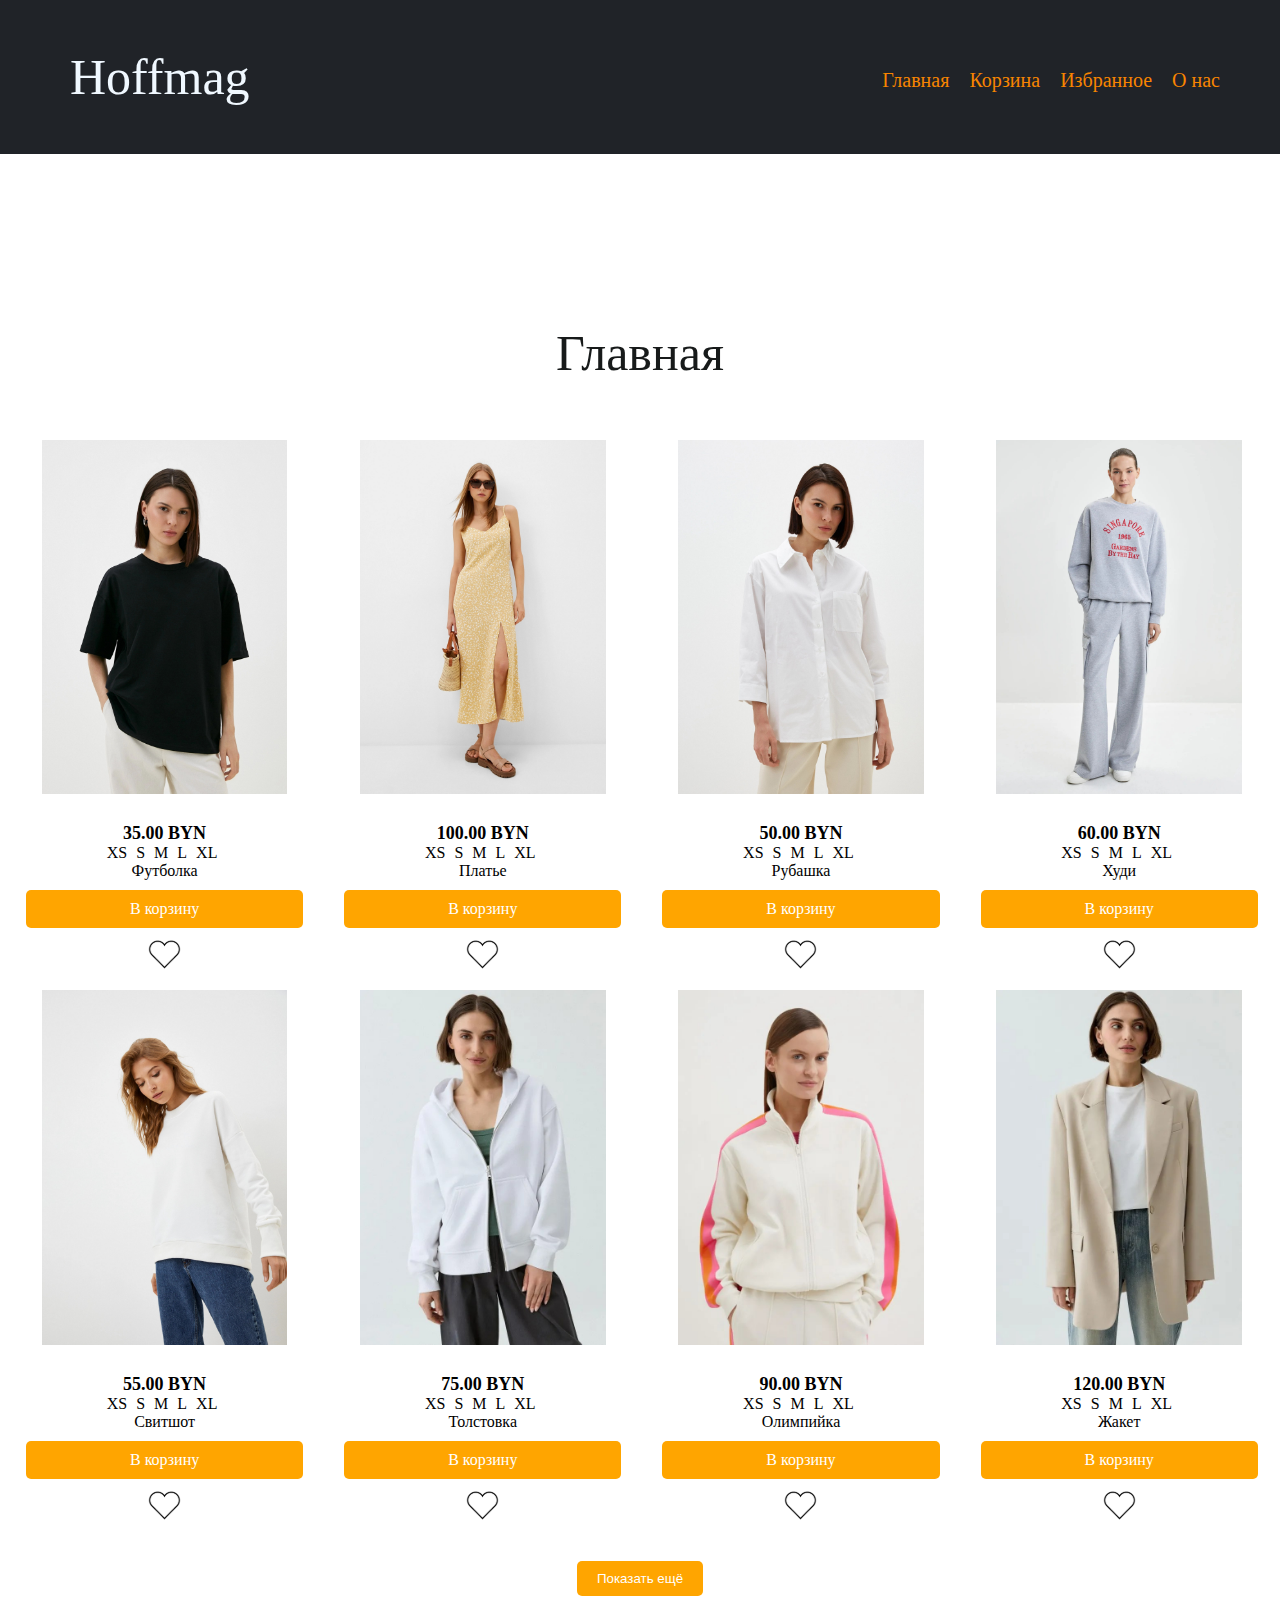
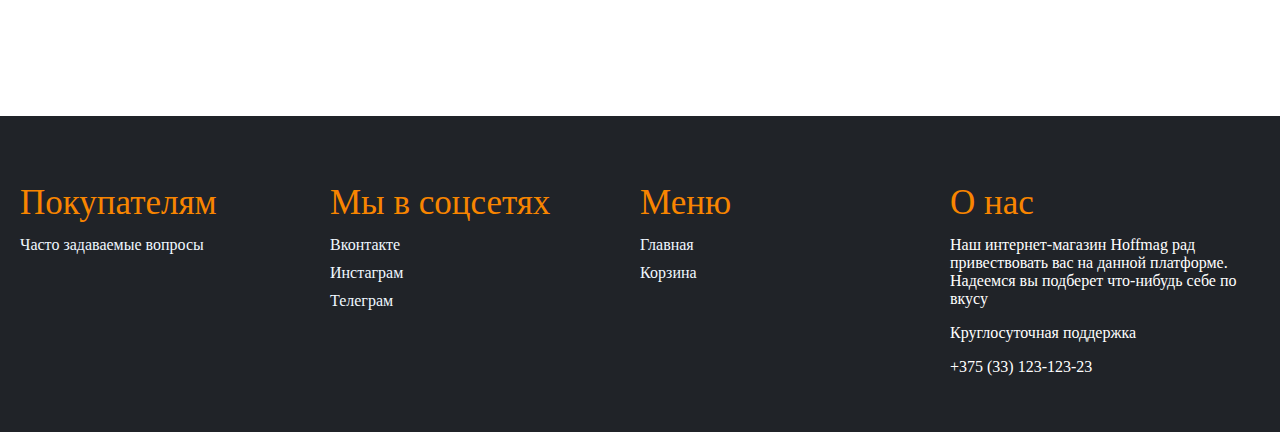
<file: index.html>
<!DOCTYPE html>
<html lang="en">
<head>
    <meta charset="UTF-8">
    <meta name="viewport" content="width=device-width, initial-scale=1.0">
    <title>Hoffmag</title>
    <link rel = "stylesheet" href="header-footer.css">
    <link rel = "stylesheet" href = "main-style.css">
</head>
<body>
    <script src = "hamburger.js"></script>
    <header>
        <div class = "title">
            <div class="menu-toggle">
                <div class="hamburger"></div>
        </div>
            <a href = "index.html">Hoffmag</a>
            </div>
        <ul class = "nav">
            <li>
                <a href = "index.html">Главная</a>
            </li>
            <li>
                <a href = "korzina.html">Корзина</a>
            </li>
            <li>
                <a href = "Loved.html">Избранное</a>
            </li>
            <li>
                <a href = "faq.html">О нас</a>
            </li>
        </ul>
    </header>
    <main>
        <h2>Главная</h2>
        <div class = "catalog">
            <div class = "item">
                <a href = "info.html">
                <img src = "./sourses/tovar1.jpg" href = "info.html">
            </a>
                <div class = "text">
                    <div class = cost>35.00 BYN</div>
                    <ul class = "sizes">
                        <li class = "size" data-size="XS">XS</li>
                        <li class = "size" data-size="S">S</li>
                        <li class = "size" data-size="M">M</li>
                        <li class = "size" data-size="L">L</li>
                        <li class = "size" data-size="XL">XL</li>
                    </ul>
                    <div class = "type">Футболка</div>
                    <div class = "bean-button" onclick="addToBean(event)">В корзину</div>
                    <svg width="41" height="33" viewBox="0 0 41 33" fill="red" xmlns="http://www.w3.org/2000/svg" xmlns:xlink="http://www.w3.org/1999/xlink">
                        <rect width="41" height="33" fill="url(#pattern0_63_344)" onclick="addToLiked(event)"/>
                        <defs>
                        <pattern id="pattern0_63_344" patternContentUnits="objectBoundingBox" width="1" height="1">
                        <use xlink:href="#image0_63_344" transform="matrix(0.00277778 0 0 0.00345118 0 -0.121212)"/>
                        </pattern>
                        <image id="image0_63_344" width="360" height="360" xlink:href="[data-uri]"/>
                        </defs>
                        </svg>
                        
                </div>
            </div>
            
            <div class = "item">
                <a href = "info2.html">
                <img src = "./sourses/tovar2.jpg" href = "./info2.html">
            </a>
                <div class = "text">
                    <div class = cost>100.00 BYN</div>
                    <ul class = "sizes">
                        <li class = "size" data-size="XS">XS</li>
                        <li class = "size" data-size="S">S</li>
                        <li class = "size" data-size="M">M</li>
                        <li class = "size" data-size="L">L</li>
                        <li class = "size" data-size="XL">XL</li>
                    </ul>
                    <div class = "type">Платье</div>
                    <div class = "bean-button" onclick="addToBean(event)">В корзину</div>
                    <svg width="41" height="33" viewBox="0 0 41 33" fill="none" xmlns="http://www.w3.org/2000/svg" xmlns:xlink="http://www.w3.org/1999/xlink">
                        <rect width="41" height="33" fill="url(#pattern0_63_344)" onclick="addToLiked(event)"/>
                        <defs>
                        <pattern id="pattern0_63_344" patternContentUnits="objectBoundingBox" width="1" height="1">
                        <use xlink:href="#image0_63_344" transform="matrix(0.00277778 0 0 0.00345118 0 -0.121212)"/>
                        </pattern>
                        <image id="image0_63_344" width="360" height="360" xlink:href="[data-uri]"/>
                        </defs>
                        </svg>
                        
                </div>
            </div>
            <div class = "item">
                <a href = "info3.html">
                <img src = "./sourses/tovar3.jpg" href = "info3.html">
            </a>
                <div class = "text">
                    <div class = cost>50.00 BYN</div>
                    <ul class = "sizes">
                        <li class = "size" data-size="XS">XS</li>
                        <li class = "size" data-size="S">S</li>
                        <li class = "size" data-size="M">M</li>
                        <li class = "size" data-size="L">L</li>
                        <li class = "size" data-size="XL">XL</li>
                    </ul>
                    <div class = "type">Рубашка</div>
                    <div class = "bean-button"  onclick="addToBean(event)">В корзину</div>
                    <svg width="41" height="33" viewBox="0 0 41 33" fill="none" xmlns="http://www.w3.org/2000/svg" xmlns:xlink="http://www.w3.org/1999/xlink">
                        <rect width="41" height="33" fill="url(#pattern0_63_344)"  onclick="addToLiked(event)"/>
                        <defs>
                        <pattern id="pattern0_63_344" patternContentUnits="objectBoundingBox" width="1" height="1">
                        <use xlink:href="#image0_63_344" transform="matrix(0.00277778 0 0 0.00345118 0 -0.121212)"/>
                        </pattern>
                        <image id="image0_63_344" width="360" height="360" xlink:href="[data-uri]"/>
                        </defs>
                        </svg>
                        
                </div>
            </div>
            <div class = "item">
                <a href = "info.html">
                <img src = "./sourses/tovar4.jpg" href = "info.html">
            </a>
                <div class = "text">
                    <div class = cost>60.00 BYN</div>
                    <ul class = "sizes">
                        <li class = "size" data-size="XS">XS</li>
                        <li class = "size" data-size="S">S</li>
                        <li class = "size" data-size="M">M</li>
                        <li class = "size" data-size="L">L</li>
                        <li class = "size" data-size="XL">XL</li>
                    </ul>
                    <div class = "type">Худи</div>
                    <div class = "bean-button" onclick="addToBean(event)">В корзину</div>
                    <svg width="41" height="33" viewBox="0 0 41 33" fill="none" xmlns="http://www.w3.org/2000/svg" xmlns:xlink="http://www.w3.org/1999/xlink">
                        <rect width="41" height="33" fill="url(#pattern0_63_344)"  onclick="addToLiked(event)"/>
                        <defs>
                        <pattern id="pattern0_63_344" patternContentUnits="objectBoundingBox" width="1" height="1">
                        <use xlink:href="#image0_63_344" transform="matrix(0.00277778 0 0 0.00345118 0 -0.121212)"/>
                        </pattern>
                        <image id="image0_63_344" width="360" height="360" xlink:href="[data-uri]"/>
                        </defs>
                        </svg>
                        
                </div>
            </div>
            <div class = "item">
                <a href = "info.html">
                <img src = "./sourses/tovar5.jpg" href = "info.html">
            </a>
                <div class = "text">
                    <div class = cost>55.00 BYN</div>
                    <ul class = "sizes">
                        <li class = "size" data-size="XS">XS</li>
                        <li class = "size" data-size="S">S</li>
                        <li class = "size" data-size="M">M</li>
                        <li class = "size" data-size="L">L</li>
                        <li class = "size" data-size="XL">XL</li>
                    </ul>
                    <div class = "type">Свитшот</div>
                    <div class = "bean-button" onclick="addToBean(event)">В корзину</div>
                    <svg width="41" height="33" viewBox="0 0 41 33" fill="none" xmlns="http://www.w3.org/2000/svg" xmlns:xlink="http://www.w3.org/1999/xlink">
                        <rect width="41" height="33" fill="url(#pattern0_63_344)"  onclick="addToLiked(event)"/>
                        <defs>
                        <pattern id="pattern0_63_344" patternContentUnits="objectBoundingBox" width="1" height="1">
                        <use xlink:href="#image0_63_344" transform="matrix(0.00277778 0 0 0.00345118 0 -0.121212)"/>
                        </pattern>
                        <image id="image0_63_344" width="360" height="360" xlink:href="[data-uri]"/>
                        </defs>
                        </svg>
                        
                </div>
            </div>
            <div class = "item">
                <a href = "info.html">
                <img src = "./sourses/tovar6.jpg" href = "info.html">
            </a>
                <div class = "text">
                    <div class = cost>75.00 BYN</div>
                    <ul class = "sizes">
                        <li class = "size" data-size="XS">XS</li>
                        <li class = "size" data-size="S">S</li>
                        <li class = "size" data-size="M">M</li>
                        <li class = "size" data-size="L">L</li>
                        <li class = "size" data-size="XL">XL</li>
                    </ul>
                    <div class = "type">Толстовка</div>
                    <div class = "bean-button" onclick="addToBean(event)">В корзину</div>
                    <svg width="41" height="33" viewBox="0 0 41 33" fill="none" xmlns="http://www.w3.org/2000/svg" xmlns:xlink="http://www.w3.org/1999/xlink">
                        <rect width="41" height="33" fill="url(#pattern0_63_344)"  onclick="addToLiked(event)"/>
                        <defs>
                        <pattern id="pattern0_63_344" patternContentUnits="objectBoundingBox" width="1" height="1">
                        <use xlink:href="#image0_63_344" transform="matrix(0.00277778 0 0 0.00345118 0 -0.121212)"/>
                        </pattern>
                        <image id="image0_63_344" width="360" height="360" xlink:href="[data-uri]"/>
                        </defs>
                        </svg>
                        
                </div>
            </div>
            <div class = "item">
                <a href = "info.html">
                <img src = "./sourses/tovar7.jpg" href = "info.html">
            </a>
                <div class = "text">
                    <div class = cost>90.00 BYN</div>
                    <ul class = "sizes">
                        <li class = "size" data-size="XS">XS</li>
                        <li class = "size" data-size="S">S</li>
                        <li class = "size" data-size="M">M</li>
                        <li class = "size" data-size="L">L</li>
                        <li class = "size" data-size="XL">XL</li>
                    </ul>
                    <div class = "type">Олимпийка</div>
                    <div class = "bean-button" onclick="addToBean(event)">В корзину</div>
                    <svg width="41" height="33" viewBox="0 0 41 33" fill="none" xmlns="http://www.w3.org/2000/svg" xmlns:xlink="http://www.w3.org/1999/xlink">
                        <rect width="41" height="33" fill="url(#pattern0_63_344)"  onclick="addToLiked(event)"/>
                        <defs>
                        <pattern id="pattern0_63_344" patternContentUnits="objectBoundingBox" width="1" height="1">
                        <use xlink:href="#image0_63_344" transform="matrix(0.00277778 0 0 0.00345118 0 -0.121212)"/>
                        </pattern>
                        <image id="image0_63_344" width="360" height="360" xlink:href="[data-uri]"/>
                        </defs>
                        </svg>
                        
                </div>
            </div>
            <div class = "item">
                <a href = "info.html">
                <img src = "./sourses/tovar8.jpg" href = "info.html">
            </a>
                <div class = "text">
                    <div class = cost>120.00 BYN</div>
                    <ul class = "sizes">
                        <li class = "size" data-size="XS">XS</li>
                        <li class = "size" data-size="S">S</li>
                        <li class = "size" data-size="M">M</li>
                        <li class = "size" data-size="L">L</li>
                        <li class = "size" data-size="XL">XL</li>
                    </ul>
                    <div class = "type">Жакет</div>
                    <div class = "bean-button" onclick="addToBean(event)">В корзину</div>
                    <svg width="41" height="33" viewBox="0 0 41 33" fill="none" xmlns="http://www.w3.org/2000/svg" xmlns:xlink="http://www.w3.org/1999/xlink">
                        <rect width="41" height="33" fill="url(#pattern0_63_344)"  onclick="addToLiked(event)"/>
                        <defs>
                        <pattern id="pattern0_63_344" patternContentUnits="objectBoundingBox" width="1" height="1">
                        <use xlink:href="#image0_63_344" transform="matrix(0.00277778 0 0 0.00345118 0 -0.121212)"/>
                        </pattern>
                        <image id="image0_63_344" width="360" height="360" xlink:href="[data-uri]"/>
                        </defs>
                        </svg>
                        
                </div>
            </div>
            <div class = "item" id="hidden-item">
                <a href = "info.html">
                <img src = "./sourses/tovar9.jpg" href = "info.html">
            </a>
                <div class = "text">
                    <div class = cost>90.00 BYN</div>
                    <ul class = "sizes">
                        <li class = "size" data-size="XS">XS</li>
                        <li class = "size" data-size="S">S</li>
                        <li class = "size" data-size="M">M</li>
                        <li class = "size" data-size="L">L</li>
                        <li class = "size" data-size="XL">XL</li>
                    </ul>
                    <div class = "type">Джинсы</div>
                    <div class = "bean-button" onclick="addToBean(event)">В корзину</div>
                    <svg width="41" height="33" viewBox="0 0 41 33" fill="none" xmlns="http://www.w3.org/2000/svg" xmlns:xlink="http://www.w3.org/1999/xlink">
                        <rect width="41" height="33" fill="url(#pattern0_63_344)"  onclick="addToLiked(event)"/>
                        <defs>
                        <pattern id="pattern0_63_344" patternContentUnits="objectBoundingBox" width="1" height="1">
                        <use xlink:href="#image0_63_344" transform="matrix(0.00277778 0 0 0.00345118 0 -0.121212)"/>
                        </pattern>
                        <image id="image0_63_344" width="360" height="360" xlink:href="[data-uri]"/>
                        </defs>
                        </svg>
                        
                </div>
            </div>
            <div class = "item" id="hidden-item">
                <a href = "info.html">
                <img src = "./sourses/tovar10.jpg" href = "info.html">
            </a>
                <div class = "text">
                    <div class = cost>97.00 BYN</div>
                    <ul class = "sizes">
                        <li class = "size" data-size="XS">XS</li>
                        <li class = "size" data-size="S">S</li>
                        <li class = "size" data-size="M">M</li>
                        <li class = "size" data-size="L">L</li>
                        <li class = "size" data-size="XL">XL</li>
                    </ul>
                    <div class = "type">Джинсы</div>
                    <div class = "bean-button" onclick="addToBean(event)">В корзину</div>
                    <svg width="41" height="33" viewBox="0 0 41 33" fill="none" xmlns="http://www.w3.org/2000/svg" xmlns:xlink="http://www.w3.org/1999/xlink">
                        <rect width="41" height="33" fill="url(#pattern0_63_344)" onclick="addToLiked(event)"/>
                        <defs>
                        <pattern id="pattern0_63_344" patternContentUnits="objectBoundingBox" width="1" height="1">
                        <use xlink:href="#image0_63_344" transform="matrix(0.00277778 0 0 0.00345118 0 -0.121212)"/>
                        </pattern>
                        <image id="image0_63_344" width="360" height="360" xlink:href="[data-uri]"/>
                        </defs>
                        </svg>
                        
                </div>
            </div>
            <div class = "item" id="hidden-item">
                <a href = "info.html">
                <img src = "./sourses/tovar11.jpg" href = "info.html">
            </a>
                <div class = "text">
                    <div class = cost>105.00 BYN</div>
                    <ul class = "sizes">
                        <li class = "size" data-size="XS">XS</li>
                        <li class = "size" data-size="S">S</li>
                        <li class = "size" data-size="M">M</li>
                        <li class = "size" data-size="L">L</li>
                        <li class = "size" data-size="XL">XL</li>
                    </ul>
                    <div class = "type">Джинсы</div>
                    <div class = "bean-button" onclick="addToBean(event)">В корзину</div>
                    <svg width="41" height="33" viewBox="0 0 41 33" fill="none" xmlns="http://www.w3.org/2000/svg" xmlns:xlink="http://www.w3.org/1999/xlink">
                        <rect width="41" height="33" fill="url(#pattern0_63_344)" onclick="addToLiked(event)"/>
                        <defs>
                        <pattern id="pattern0_63_344" patternContentUnits="objectBoundingBox" width="1" height="1">
                        <use xlink:href="#image0_63_344" transform="matrix(0.00277778 0 0 0.00345118 0 -0.121212)"/>
                        </pattern>
                        <image id="image0_63_344" width="360" height="360" xlink:href="[data-uri]"/>
                        </defs>
                        </svg>
                        
                </div>
            </div>
            <div class = "item" id="hidden-item">
                <a href = "info.html">
                <img src = "./sourses/tovar12.jpg" href = "info.html">
            </a>
                <div class = "text">
                    <div class = cost>120.00 BYN</div>
                    <ul class = "sizes">
                        <li class = "size" data-size="XS">XS</li>
                        <li class = "size" data-size="S">S</li>
                        <li class = "size" data-size="M">M</li>
                        <li class = "size" data-size="L">L</li>
                        <li class = "size" data-size="XL">XL</li>
                    </ul>
                    <div class = "type">Джинсы</div>
                    <div class = "bean-button" onclick="addToBean(event)">В корзину</div>
                    <svg width="41" height="33" viewBox="0 0 41 33" fill="none" xmlns="http://www.w3.org/2000/svg" xmlns:xlink="http://www.w3.org/1999/xlink">
                        <rect width="41" height="33" fill="url(#pattern0_63_344)" onclick="addToLiked(event)"/>
                        <defs>
                        <pattern id="pattern0_63_344" patternContentUnits="objectBoundingBox" width="1" height="1">
                        <use xlink:href="#image0_63_344" transform="matrix(0.00277778 0 0 0.00345118 0 -0.121212)"/>
                        </pattern>
                        <image id="image0_63_344" width="360" height="360" xlink:href="[data-uri]"/>
                        </defs>
                        </svg>
                        
                </div>
            </div>
            <div class = "item" id="hidden-item">
                <a href = "info.html">
                <img src = "./sourses/tovar13.jpg" href = "info.html">
            </a>
                <div class = "text">
                    <div class = cost>45.00 BYN</div>
                    <ul class = "sizes">
                        <li class = "size" data-size="XS">XS</li>
                        <li class = "size" data-size="S">S</li>
                        <li class = "size" data-size="M">M</li>
                        <li class = "size" data-size="L">L</li>
                        <li class = "size" data-size="XL">XL</li>
                    </ul>
                    <div class = "type">Пижама</div>
                    <div class = "bean-button" onclick="addToBean(event)">В корзину</div>
                    <svg width="41" height="33" viewBox="0 0 41 33" fill="none" xmlns="http://www.w3.org/2000/svg" xmlns:xlink="http://www.w3.org/1999/xlink">
                        <rect width="41" height="33" fill="url(#pattern0_63_344)" onclick="addToLiked(event)"/>
                        <defs>
                        <pattern id="pattern0_63_344" patternContentUnits="objectBoundingBox" width="1" height="1">
                        <use xlink:href="#image0_63_344" transform="matrix(0.00277778 0 0 0.00345118 0 -0.121212)"/>
                        </pattern>
                        <image id="image0_63_344" width="360" height="360" xlink:href="[data-uri]"/>
                        </defs>
                        </svg>
                        
                </div>
            </div>
            <div class = "item" id="hidden-item">
                <a href = "info.html">
                <img src = "./sourses/tovar14.jpg" href = "info.html">
            </a>
                <div class = "text">
                    <div class = cost>45.00 BYN</div>
                    <ul class = "sizes">
                        <li class = "size" data-size="XS">XS</li>
                        <li class = "size" data-size="S">S</li>
                        <li class = "size" data-size="M">M</li>
                        <li class = "size" data-size="L">L</li>
                        <li class = "size" data-size="XL">XL</li>
                    </ul>
                    <div class = "type">Пижама</div>
                    <div class = "bean-button" onclick="addToBean(event)">В корзину</div>
                    <svg width="41" height="33" viewBox="0 0 41 33" fill="none" xmlns="http://www.w3.org/2000/svg" xmlns:xlink="http://www.w3.org/1999/xlink">
                        <rect width="41" height="33" fill="url(#pattern0_63_344)" onclick="addToLiked(event)"/>
                        <defs>
                        <pattern id="pattern0_63_344" patternContentUnits="objectBoundingBox" width="1" height="1">
                        <use xlink:href="#image0_63_344" transform="matrix(0.00277778 0 0 0.00345118 0 -0.121212)"/>
                        </pattern>
                        <image id="image0_63_344" width="360" height="360" xlink:href="[data-uri]"/>
                        </defs>
                        </svg>
                        
                </div>
            </div>
            <div class = "item" id="hidden-item">
                <a href = "info.html">
                <img src = "./sourses/tovar15.jpg" href = "info.html">
            </a>
                <div class = "text">
                    <div class = cost>45.00 BYN</div>
                    <ul class = "sizes">
                        <li class = "size" data-size="XS">XS</li>
                        <li class = "size" data-size="S">S</li>
                        <li class = "size" data-size="M">M</li>
                        <li class = "size" data-size="L">L</li>
                        <li class = "size" data-size="XL">XL</li>
                    </ul>
                    <div class = "type">Пижама</div>
                    <div class = "bean-button" onclick="addToBean(event)">В корзину</div>
                    <svg width="41" height="33" viewBox="0 0 41 33" fill="none" xmlns="http://www.w3.org/2000/svg" xmlns:xlink="http://www.w3.org/1999/xlink">
                        <rect width="41" height="33" fill="url(#pattern0_63_344)" onclick="addToLiked(event)"/>
                        <defs>
                        <pattern id="pattern0_63_344" patternContentUnits="objectBoundingBox" width="1" height="1">
                        <use xlink:href="#image0_63_344" transform="matrix(0.00277778 0 0 0.00345118 0 -0.121212)"/>
                        </pattern>
                        <image id="image0_63_344" width="360" height="360" xlink:href="[data-uri]"/>
                        </defs>
                        </svg>
                        
                </div>
            </div>
            <div class = "item " id = "hidden-item">
                <a href = "info.html">
                <img src = "./sourses/tovar16.jpg" href = "info.html">
            </a>
                <div class = "text">
                    <div class = cost>45.00 BYN</div>
                    <ul class = "sizes">
                        <li class = "size" data-size="XS">XS</li>
                        <li class = "size" data-size="S">S</li>
                        <li class = "size" data-size="M">M</li>
                        <li class = "size" data-size="L">L</li>
                        <li class = "size" data-size="XL">XL</li>
                    </ul>
                    <div class = "type">Пижама</div>
                    <div class = "bean-button" onclick="addToBean(event)">В корзину</div>
                    <svg width="41" height="33" viewBox="0 0 41 33" fill="none" xmlns="http://www.w3.org/2000/svg" xmlns:xlink="http://www.w3.org/1999/xlink">
                        <rect width="41" height="33" fill="url(#pattern0_63_344)" onclick="addToLiked(event)"/>
                        <defs>
                        <pattern id="pattern0_63_344" patternContentUnits="objectBoundingBox" width="1" height="1">
                        <use xlink:href="#image0_63_344" transform="matrix(0.00277778 0 0 0.00345118 0 -0.121212)"/>
                        </pattern>
                        <image id="image0_63_344" width="360" height="360" xlink:href="[data-uri]"/>
                        </defs>
                        </svg>
                        
                </div>
            </div>
            <button id="showMoreButton">Показать ещё</button>
        </div>
 
    </main>

    
    <footer id="footer">
            <div class="footer-content">
                <div class="footer-section">
                    <h2>Покупателям</h2>
                    <ul>
                        <li><a href = "faq.html">Часто задаваемые вопросы</a></li>
                    </ul>
                </div>
                <div class="footer-section">
                    <h2>Мы в соцсетях</h2>
                    <ul>
                        <li><a href = "https://vk.com/feed">Вконтакте</a></li>
                        <li><a href = "https://www.instagram.com/it.belstu/">Инстаграм</a></li>
                        <li><a href = "https://telegram.org/">Телеграм</a></li>
                    </ul>
                </div>
                <div class="footer-section">
                    <h2>Меню</h2>
                    <ul>
                        <li><a href = "index.html">Главная</a></li>
                        <li><a href = "Korzina.html">Корзина</a></li>
                    </ul>
                </div>
                <div class="footer-section" data-section="4">
                </div>
            </div>
            <script src = "addsize.js"></script>
            <script src = "xml.js"></script>
    </footer>
    <script src="index.js"></script>
</body>
</html>
</file>
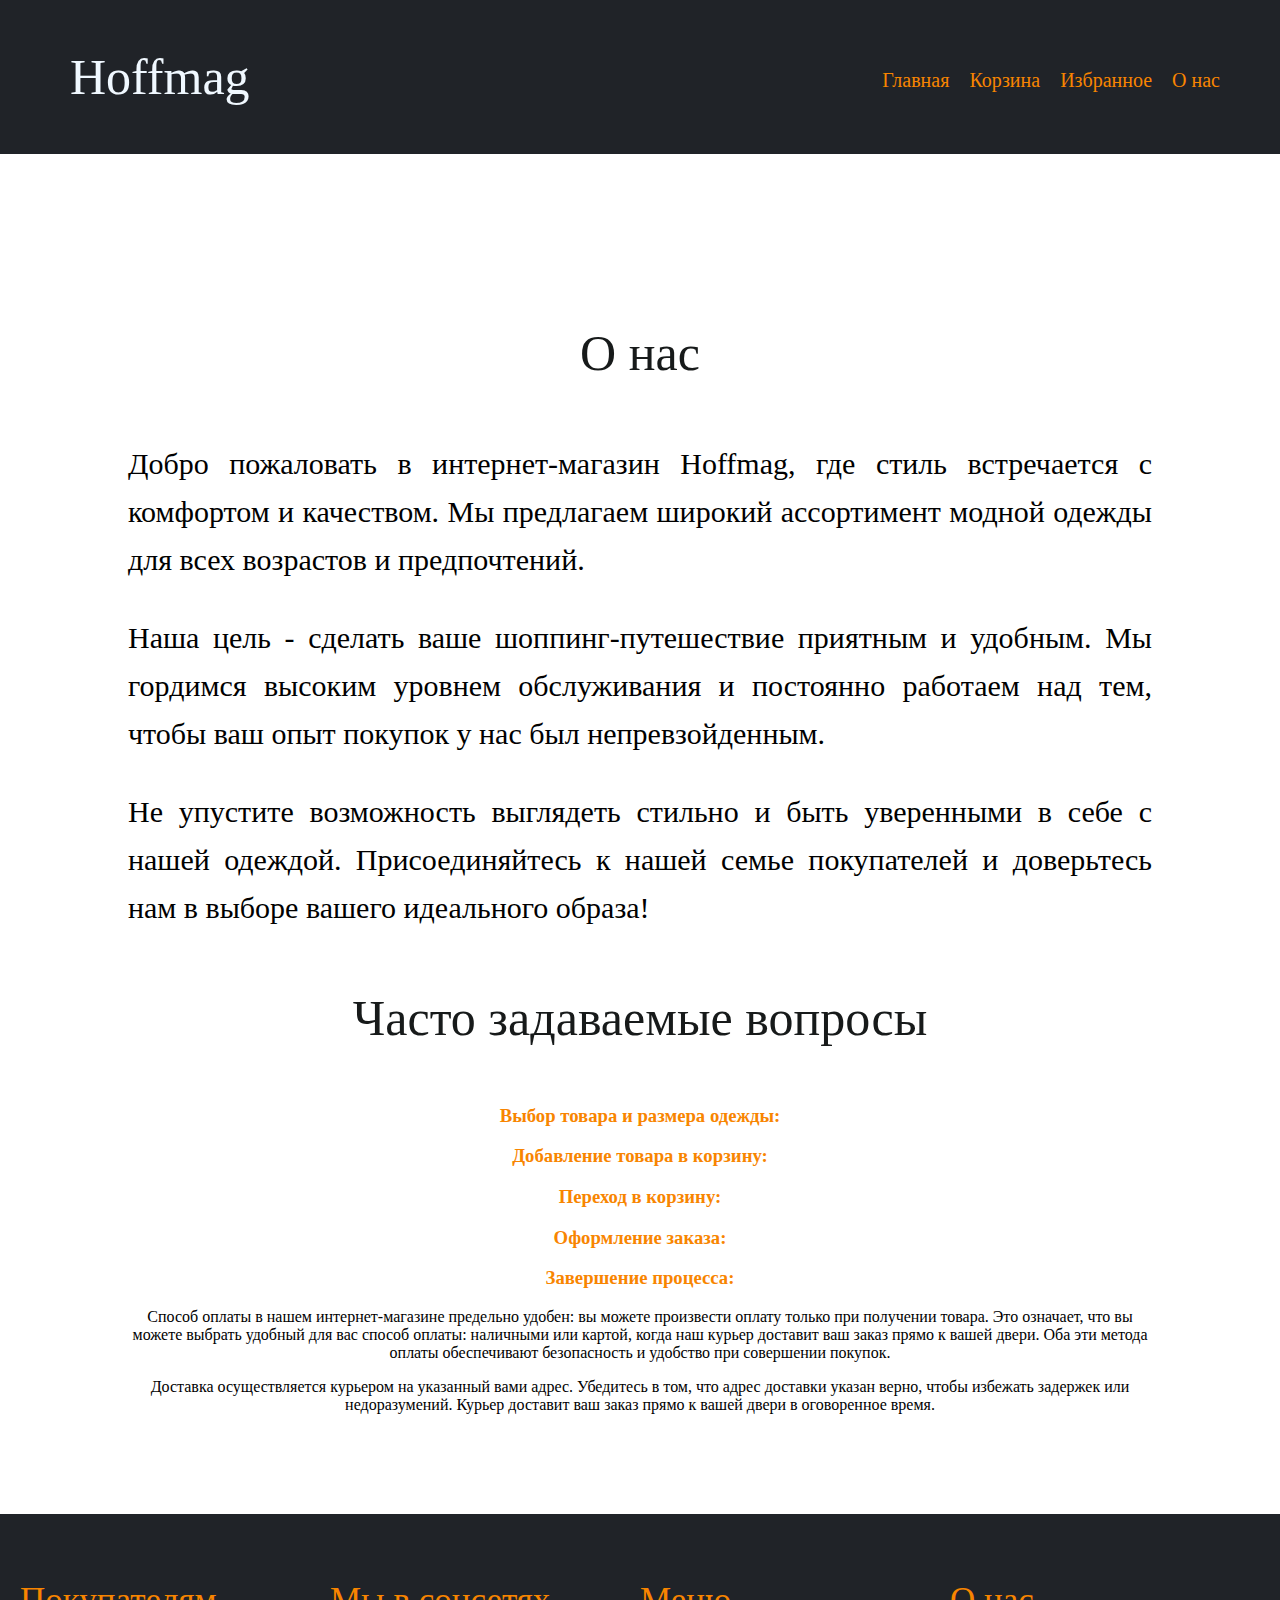
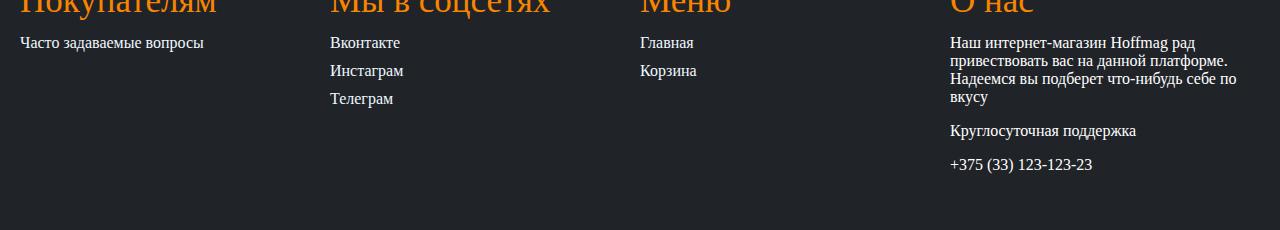
<file: faq.html>
<!DOCTYPE html>
<html lang="en">
<head>
    <meta charset="UTF-8">
    <meta name="viewport" content="width=device-width, initial-scale=1.0">
    <title>Hoffmag</title>
    <link rel = "stylesheet" href="header-footer.css">
    <link rel = "stylesheet" href = "about-us.css">
</head>
<body>
    <script src = "hamburger.js"></script>
    <header>
        <div class = "title">
            <a href = "index.html">Hoffmag</a>
            </div>
            <div class="menu-toggle">
                <div class="hamburger"></div>
        </div>
        <ul class = "nav">
            <li>
                <a href = "index.html">Главная</a>
            </li>
            <li>
                <a href = "korzina.html">Корзина</a>
            </li>
            <li>
                <a href = "Loved.html">Избранное</a>
            </li>
            <li>
                <a href = "faq.html">О нас</a>
            </li>
        </ul>
    </header>
    <main>
        <h2>О нас</h2>
        <div class="info">
            <p>Добро пожаловать в интернет-магазин Hoffmag, где стиль встречается с комфортом и качеством. Мы предлагаем широкий ассортимент модной одежды для всех возрастов и предпочтений.</p>
            <p>Наша цель - сделать ваше шоппинг-путешествие приятным и удобным. Мы гордимся высоким уровнем обслуживания и постоянно работаем над тем, чтобы ваш опыт покупок у нас был непревзойденным.</p>
            <p>Не упустите возможность выглядеть стильно и быть уверенными в себе с нашей одеждой. Присоединяйтесь к нашей семье покупателей и доверьтесь нам в выборе вашего идеального образа!</p>
        </div>
        <h2>Часто задаваемые вопросы</h2>
        <div class="faq">
            <div class="faq">
                <div class="question">
                    <h3 class="question-title">Выбор товара и размера одежды:</h3>
                    <p class="answer">Поиск товара:<br>
                        Выберите понравившийся товар.<br>
                        Выбор размера:<br>
                        Найдите опцию выбора размера.<br>
                        Выберите нужный размер из имеющихся.
                    </p>
                </div>
                <div class="question">
                    <h3 class="question-title">Добавление товара в корзину:</h3>
                    <p class="answer">Добавление в корзину:<br>
                        Нажмите кнопку «В корзину».<br>
                        Просмотр корзины:<br>
                        После добавления товара в корзину, найдите значок корзины в верхней части страницы и нажмите на него.
                    </p>
                </div>
                <div class="question">
                    <h3 class="question-title">Переход в корзину:</h3>
                    <p class="answer">Проверка содержимого корзины:<br>
                        В корзине проверьте все добавленные товары, их количество и размер.<br>
                        Убедитесь, что все выбрано правильно.
                    </p>
                </div>
                <div class="question">
                    <h3 class="question-title">Оформление заказа:</h3>
                    <p class="answer">Начало оформления:<br>
                        Пролистните вниз до «Оформление заказа».<br>
                        Ввод данных:<br>
                        Введите необходимые данные для доставки:<br>
                        ФИО: Полное имя.<br>
                        Адрес: Полный адрес доставки, включая улицу, номер дома и квартиры.<br>
                        Номер телефона: Действующий номер телефона для связи.<br>
                        Выберите способ оплаты (например, банковская карта, электронные кошельки, наложенный платеж).<br>
                        Подтверждение заказа:<br>
                        Проверьте еще раз все введенные данные и содержимое заказа.<br>
                        Нажмите кнопку «Заказать».
                    </p>
                </div>
                <div class="question">
                    <h3 class="question-title">Завершение процесса:</h3>
                    <p class="answer">Получение подтверждения:<br>
                        После оформления заказа вы получите подтверждение на указанный E-mail.<br>
                        В подтверждении будут указаны детали заказа и информация о доставке.<br>
                        Ожидание доставки:<br>
                        С вами свяжется курьер для передачи заказа.<br>
                        Подготовьтесь к его получению.
                    </p>
                </div>
            </div>
            
            <p>Способ оплаты в нашем интернет-магазине предельно удобен: вы можете произвести оплату только при получении товара. Это означает, что вы можете выбрать удобный для вас способ оплаты: наличными или картой, когда наш курьер доставит ваш заказ прямо к вашей двери. Оба эти метода оплаты обеспечивают безопасность и удобство при совершении покупок.</p>
            
            <p>Доставка осуществляется курьером на указанный вами адрес. Убедитесь в том, что адрес доставки указан верно, чтобы избежать задержек или недоразумений. Курьер доставит ваш заказ прямо к вашей двери в оговоренное время.</p
            
        </div>
    </main>
    
    <footer id="footer">
        <div class="footer-content">
            <div class="footer-section">
                <h2>Покупателям</h2>
                <ul>
                    <li><a href = "faq.html">Часто задаваемые вопросы</a></li>
                </ul>
            </div>
            <div class="footer-section">
                <h2>Мы в соцсетях</h2>
                <ul>
                    <li><a href = "https://vk.com/feed">Вконтакте</a></li>
                    <li><a href = "https://www.instagram.com/it.belstu/">Инстаграм</a></li>
                    <li><a href = "https://telegram.org/">Телеграм</a></li>
                </ul>
            </div>
            <div class="footer-section">
                <h2>Меню</h2>
                <ul>
                    <li><a href = "index.html">Главная</a></li>
                    <li><a href = "Korzina.html">Корзина</a></li>
                </ul>
            </div>
            <div class="footer-section" data-section="4">
            </div>
        </div>

</footer>
<script src = "getanswer.js"></script>
<script src = "xml.js"></script>
</body>
</html>
</file>
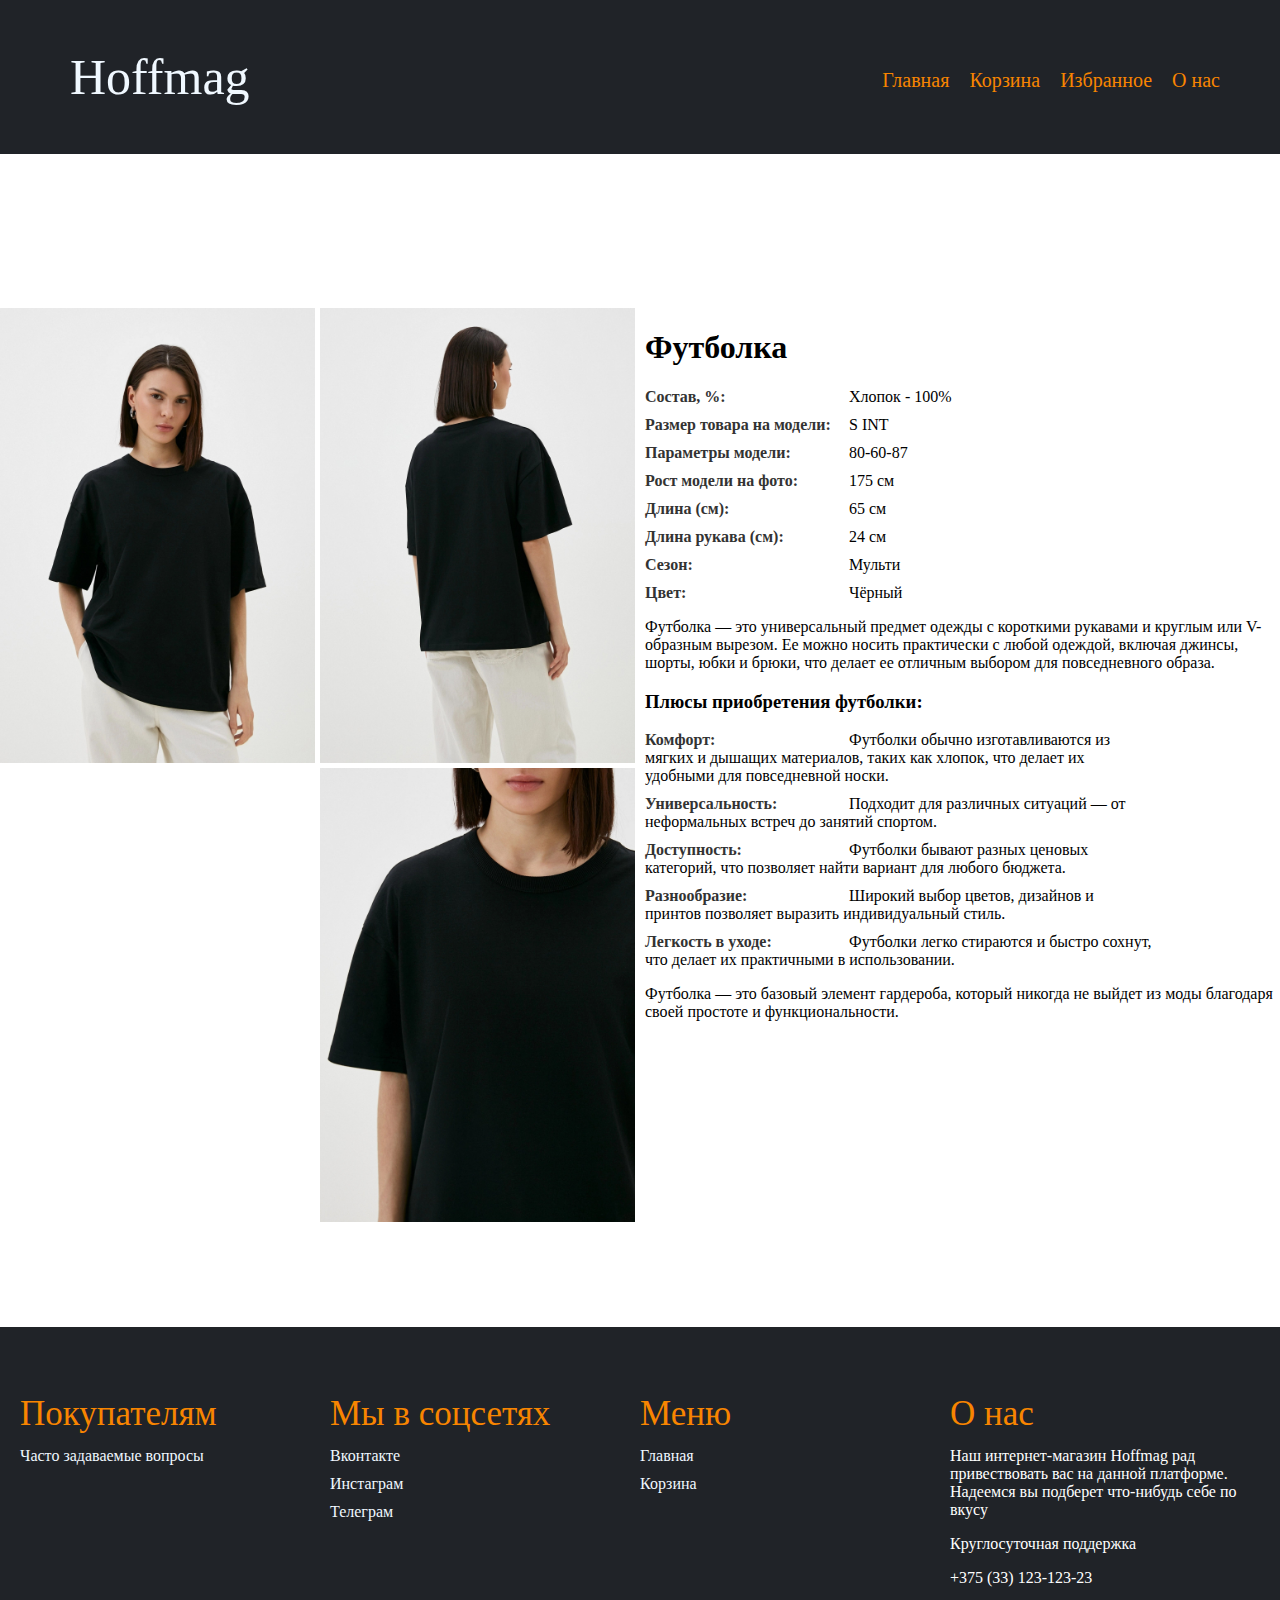
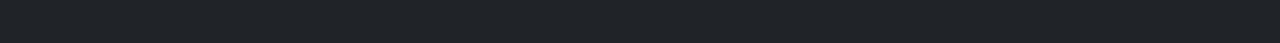
<file: info.html>
<!DOCTYPE html>
<html lang="en">
<head>
    <meta charset="UTF-8">
    <meta name="viewport" content="width=device-width, initial-scale=1.0">
    <title>Hoffmag</title>
    <link rel = "stylesheet" href="header-footer.css">
    <link rel = "stylesheet" href="info-style.css">
</head>
<body>
    <script src = "hamburger.js"></script>
    <header>
        <div class = "title">
            <a href = "index.html">Hoffmag</a>
            </div>
            <div class="menu-toggle">
                <div class="hamburger"></div>
        </div>
        <ul class = "nav">
            <li>
                <a href = "index.html">Главная</a>
            </li>
            <li>
                <a href = "korzina.html">Корзина</a>
            </li>
            <li>
                <a href = "Loved.html">Избранное</a>
            </li>
            <li>
                <a href = "faq.html">О нас</a>
            </li>
        </ul>
    </header>

    <main>
        <div class="product-info">
            <div class="product-images">
                <div class="product-image-1">
                    <img src="./sourses/tovar1.jpg" alt="Футболка" onclick="openModal(this)">
                </div>
                <div class="product-image-2-3">
                    <img src="./sourses/info2.jpg" alt="Футболка" onclick="openModal(this)">
                    <img src="./sourses/info3.jpg" alt="Футболка" onclick="openModal(this)">
                </div>
            </div>
            
            <div id="myModal" class="modal">
                <span class="close" onclick="closeModal()">&times;</span>
                <img src="./sourses/tovar1.jpg" id="modalImg" alt="Футболка">
            </div>
            
            <div class="product-details">
                <h1>Футболка</h1>
                <ul>
                    <li><span>Состав, %:</span> Хлопок - 100%</li>
                    <li><span>Размер товара на модели:</span> S INT</li>
                    <li><span>Параметры модели:</span> 80-60-87</li>
                    <li><span>Рост модели на фото:</span> 175 см</li>
                    <li><span>Длина (см):</span> 65 см</li>
                    <li><span>Длина рукава (см):</span> 24 см</li>
                    <li><span>Сезон:</span> Мульти</li>
                    <li><span>Цвет:</span> Чёрный</li>
                </ul>                
                <p>Футболка — это универсальный предмет одежды с короткими рукавами и круглым или V-образным вырезом. Ее можно носить практически с любой одеждой, включая джинсы, шорты, юбки и брюки, что делает ее отличным выбором для повседневного образа.</p>

                <h3>Плюсы приобретения футболки:</h3>
                <ul class = "descripion">
                    <li><span>Комфорт:</span> Футболки обычно изготавливаются из мягких и дышащих материалов, таких как хлопок, что делает их удобными для повседневной носки.</li>
                    <li><span>Универсальность:</span> Подходит для различных ситуаций — от неформальных встреч до занятий спортом.</li>
                    <li><span>Доступность:</span> Футболки бывают разных ценовых категорий, что позволяет найти вариант для любого бюджета.</li>
                    <li><span>Разнообразие:</span> Широкий выбор цветов, дизайнов и принтов позволяет выразить индивидуальный стиль.</li>
                    <li><span>Легкость в уходе:</span> Футболки легко стираются и быстро сохнут, что делает их практичными в использовании.</li>
                </ul>
            
                <p>Футболка — это базовый элемент гардероба, который никогда не выйдет из моды благодаря своей простоте и функциональности.</p>
            </div>
            </div>
        </div>
    </main>

    <footer id="footer">
        <div class="footer-content">
            <div class="footer-section">
                <h2>Покупателям</h2>
                <ul>
                    <li><a href = "faq.html">Часто задаваемые вопросы</a></li>
                </ul>
            </div>
            <div class="footer-section">
                <h2>Мы в соцсетях</h2>
                <ul>
                    <li><a href = "https://vk.com/feed">Вконтакте</a></li>
                    <li><a href = "https://www.instagram.com/it.belstu/">Инстаграм</a></li>
                    <li><a href = "https://telegram.org/">Телеграм</a></li>
                </ul>
            </div>
            <div class="footer-section">
                <h2>Меню</h2>
                <ul>
                    <li><a href = "index.html">Главная</a></li>
                    <li><a href = "Korzina.html">Корзина</a></li>
                </ul>
            </div>
            <div class="footer-section" data-section="4">
            </div>
        </div>
</footer>
<script src = "schet.js"></script>
<script src = "xml.js"></script>
</body>
</html>
</file>
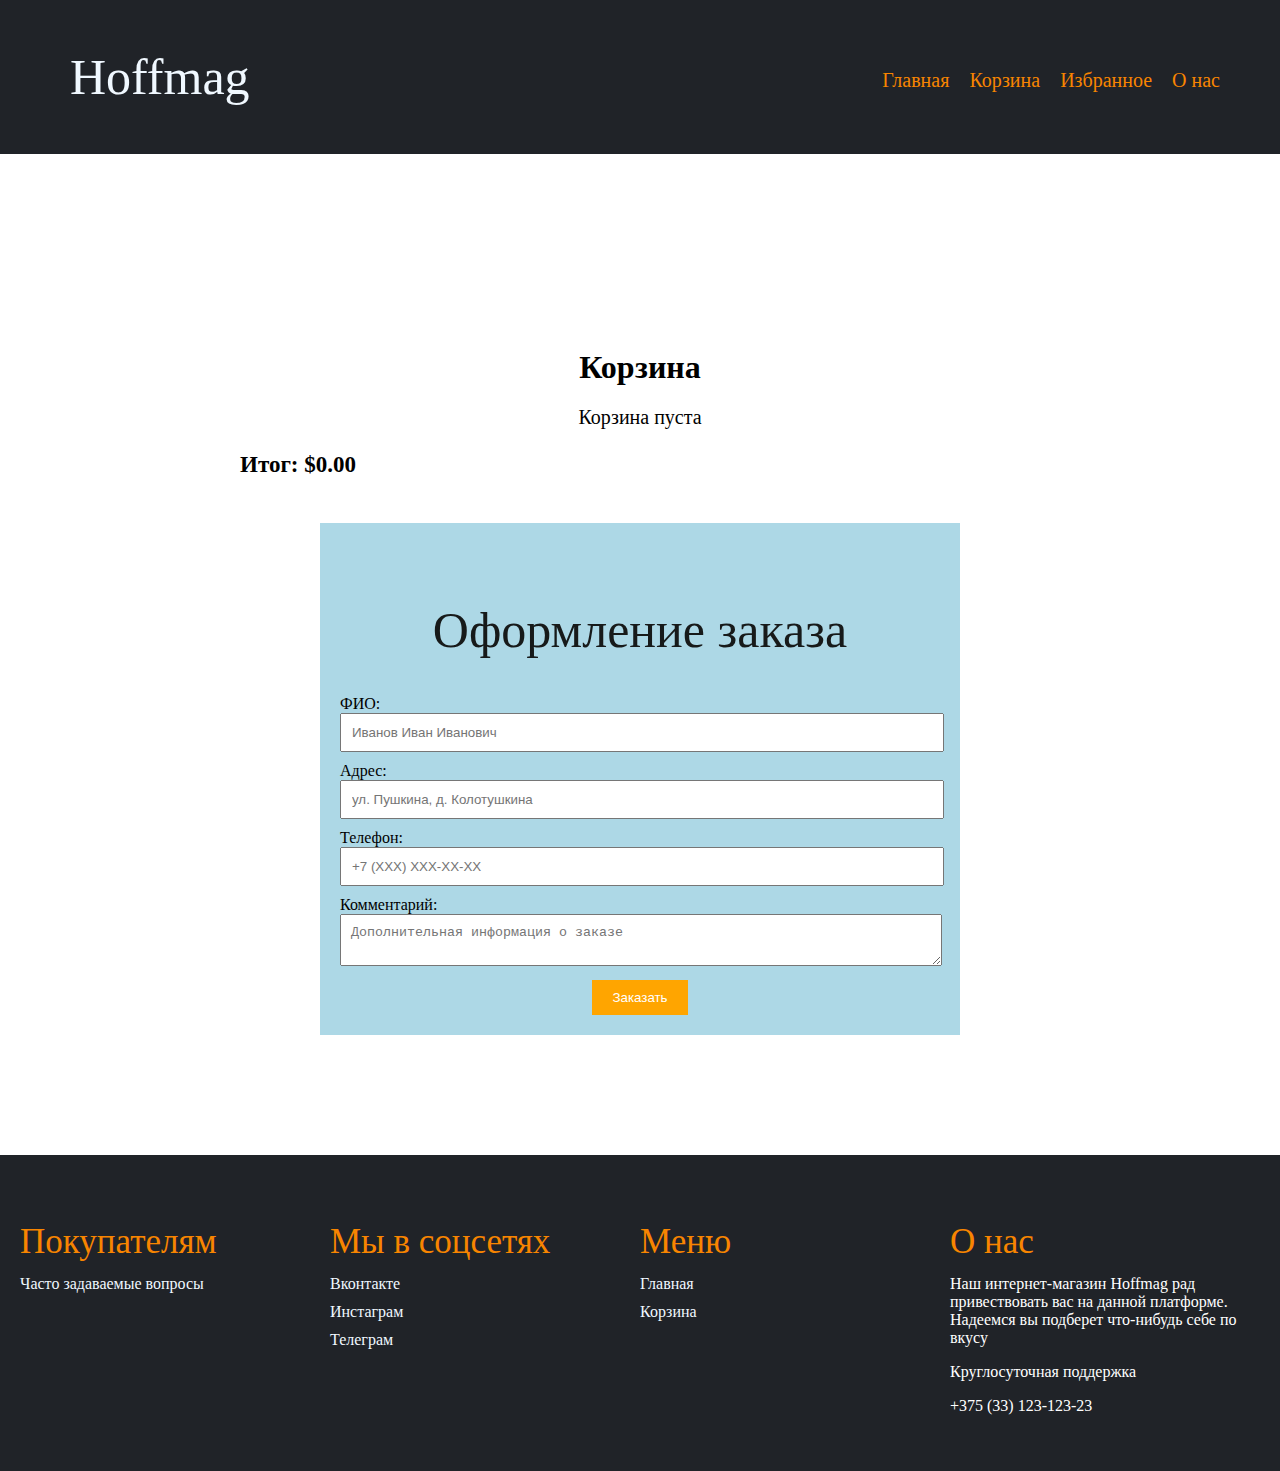
<file: korzina.html>
<!DOCTYPE html>
<html lang="en">
<head>
    <meta charset="UTF-8">
    <meta name="viewport" content="width=device-width, initial-scale=1.0">
    <title>Hoffmag</title>
    <link rel = "stylesheet" href="header-footer.css">
    <link rel = "stylesheet" href = "korzina.css">
</head>
<body>
    <script src = "hamburger.js"></script>
    <header>
        <div class = "title">
            <a href = "index.html">Hoffmag</a>
            </div>
            <div class="menu-toggle">
                <div class="hamburger"></div>
        </div>
        <ul class = "nav">
            <li>
                <a href = "index.html">Главная</a>
            </li>
            <li>
                <a href = "korzina.html">Корзина</a>
            </li>
            <li>
                <a href = "Loved.html">Избранное</a>
            </li>
            <li>
                <a href = "faq.html">О нас</a>
            </li>
        </ul>
    </header>
    <main>
        <div class="container">
            <h1>Корзина</h1>
            <div class="items-container">
                <!-- <div class="item">
                    <img src="./sourses/tovar1.jpg" alt="Футболка">
                    <div class="item-info">
                        <p>Цена: $20</p>
                        <p>Футболка</p>
                        <p>Размер: L</p>
                        <div class="quantity-counter">
                            <button class="quantity-decrease">-</button>
                            <div class="quantity">1</div>
                            <button class="quantity-increase">+</button>
                        </div>
                    </div>
                    <button class="delete-btn">X</button>
                </div> -->

                <!-- Repeat the above 'item' structure for each item in the cart -->
            </div>
            <div class="total">
                <p>Итог: $0.00</p>
            </div>
            <form class="checkout-form">
                <h2>Оформление заказа</h2>
                <div class="form-group">
                    <label for="fullname">ФИО:</label>
                    <input type="text" id="fullname" placeholder="Иванов Иван Иванович" required>
                </div>
                <div class="form-group">
                    <label for="address">Адрес:</label>
                    <input type="text" id="address" placeholder="ул. Пушкина, д. Колотушкина" required>
                </div>
                <div class="form-group">
                    <label for="phone">Телефон:</label>
                    <input type="tel" id="phone" placeholder="+7 (XXX) XXX-XX-XX" required>
                </div>
                <div class="form-group">
                    <label for="comment">Комментарий:</label>
                    <textarea id="comment" placeholder="Дополнительная информация о заказе"></textarea>
                </div>
                <button class="order-btn">Заказать</button>
            </form>
        </div>
    </main>
    
    <footer id="footer">
        <div class="footer-content">
            <div class="footer-section">
                <h2>Покупателям</h2>
                <ul>
                    <li><a href = "faq.html">Часто задаваемые вопросы</a></li>
                </ul>
            </div>
            <div class="footer-section">
                <h2>Мы в соцсетях</h2>
                <ul>
                    <li><a href = "https://vk.com/feed">Вконтакте</a></li>
                    <li><a href = "https://www.instagram.com/it.belstu/">Инстаграм</a></li>
                    <li><a href = "https://telegram.org/">Телеграм</a></li>
                </ul>
            </div>
            <div class="footer-section">
                <h2>Меню</h2>
                <ul>
                    <li><a href = "index.html">Главная</a></li>
                    <li><a href = "Korzina.html">Корзина</a></li>
                </ul>
            </div>
            <div class="footer-section" data-section="4">
            </div>
        </div>

</footer>
<script src="korzina.js"></script>
<script src = "xml.js"></script>
<script src = "notif.js"></script>
</body>
</html>
</file>
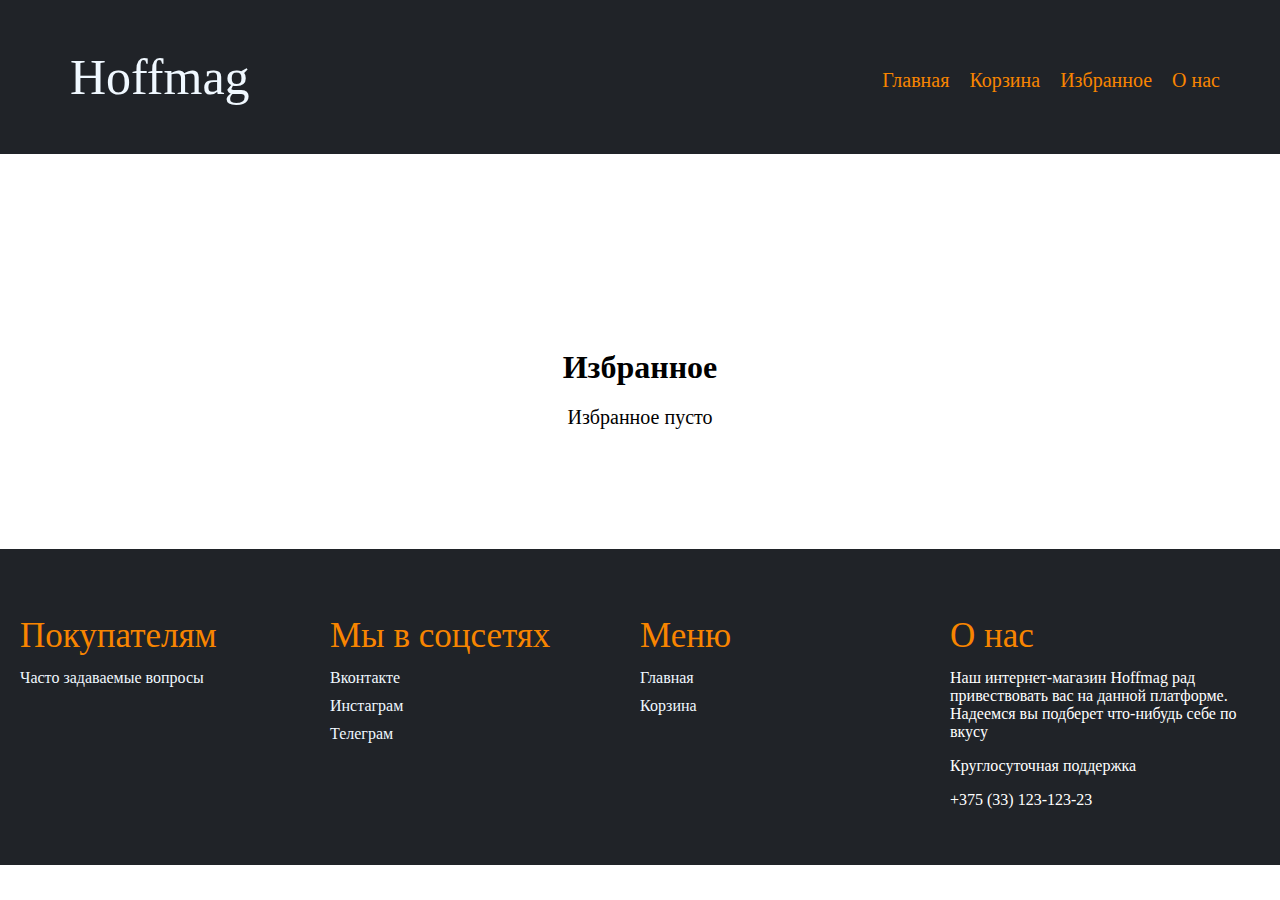
<file: Loved.html>
<!DOCTYPE html>
<html lang="en">
<head>
    <meta charset="UTF-8">
    <meta name="viewport" content="width=device-width, initial-scale=1.0">
    <title>Hoffmag</title>
    <link rel = "stylesheet" href="header-footer.css">
    <link rel = "stylesheet" href = "loved.css">
</head>
<body>
    <script src = "hamburger.js"></script>
    <header>
        <div class = "title">
            <a href = "index.html">Hoffmag</a>
            </div>
            <div class="menu-toggle">
                <div class="hamburger"></div>
        </div>
        <ul class = "nav">
            <li>
                <a href = "index.html">Главная</a>
            </li>
            <li>
                <a href = "korzina.html">Корзина</a>
            </li>
            <li>
                <a href = "Loved.html">Избранное</a>
            </li>
            <li>
                <a href = "faq.html">О нас</a>
            </li>
        </ul>
    </header>
    <main>
        <div class="container">
            <h1>Избранное</h1>
             <div class="items-container">
                
                <!--<div class="item">
                    <img src="./sourses/tovar1.jpg" alt="Футболка">
                    <div class="item-info">
                        <p>Цена: $20</p>
                        <p>Футболка</p>
                        <p>Размер: L</p>
                        <button class="bean-button">В корзину</button>
                    </div>
                    <button class="delete-btn">X</button>
                </div>
                </div> -->

        </div>
    </main>
    
    <footer id="footer">
        <div class="footer-content">
            <div class="footer-section">
                <h2>Покупателям</h2>
                <ul>
                    <li><a href = "faq.html">Часто задаваемые вопросы</a></li>
                </ul>
            </div>
            <div class="footer-section">
                <h2>Мы в соцсетях</h2>
                <ul>
                    <li><a href = "https://vk.com/feed">Вконтакте</a></li>
                    <li><a href = "https://www.instagram.com/it.belstu/">Инстаграм</a></li>
                    <li><a href = "https://telegram.org/">Телеграм</a></li>
                </ul>
            </div>
            <div class="footer-section">
                <h2>Меню</h2>
                <ul>
                    <li><a href = "index.html">Главная</a></li>
                    <li><a href = "Korzina.html">Корзина</a></li>
                </ul>
            </div>
            <div class="footer-section" data-section="4">
            </div>
        </div>
        <script src="liked.js"></script>
        <script src = "xml.js"></script>
</footer>
</body>
</html>
</file>
<file: header-footer.css>
body {
    max-height: 100%;
    margin: 0; /* Убираем отступы */
    padding: 0; /* Убираем внутренние отступы */
    overflow-x: hidden;

}
main {
    margin-top:154px;
    margin-bottom: 100px;
}


header{
position: relative;
width: 100%;
height: 154px;
left: 0px;
top: 0px;
background-color: #202328;
z-index: 10;
}

.title{
position: absolute;
width: 201px;
height: 63px;
left: 70px;
top: 45px;

font-family: 'Inder';
font-style: normal;
font-weight: 400;
font-size: 50px;
line-height: 62px;
display: flex;
align-items: center;
text-align: center;

color: #FFFFFF;
}

a:hover{
    text-shadow: 0 0 50px #fff,
               
                0 0 12px #fff;
}
a{
    text-decoration: none;
    color: aliceblue;
    transition: all 0.8s ease;
}

/* Frame 2 */

/* Auto layout */
.nav {
    position: absolute;
    margin-top: 70px; /* Adjust as needed */
    right: 60px; /* Adjust as needed */
    display: flex;
    flex-direction: row;
    justify-content: flex-end;
    align-items: center;
    padding: 0;
    gap: 20px; /* Increase the gap between buttons */
    list-style-type: none;

}

/* Главная */
.nav li {
    margin: 0;
    width: auto;
    height: auto;
    font-family: 'Koulen';
    font-style: normal;
    font-weight: 400;
    font-size: 20px;
    line-height: 1;

}

li a {
    color:#F88500;
}


/* Footer*/


/* Footer styles */

footer {
    background-color: #202328;
    color: #FFFFFF;
    padding: 40px 0;
    width: 100%;
    height: auto;
    z-index: 10;
    bottom: 0;
}

.footer-content {
    display: flex;
    flex-direction: column; /* Change to column layout on smaller screens */
    justify-content: space-between;
    padding: 0 20px; /* Adjust padding for smaller screens */
}

.footer-section {
    width: 100%; /* Occupy full width on smaller screens */
    margin-bottom: 20px; /* Add some spacing between sections */
}

.footer-section h2 {
    font-family: 'Koulen';
    font-style: normal;
    font-weight: 400;
    font-size: 35px;
    line-height: 1;
    margin-bottom: 10px;
    color: #F88500;
}

.footer-section ul {
    list-style-type: none;
    padding: 0;
}

.footer-section li {
    margin-bottom: 10px;
}

.footer-section a {
    text-decoration: none;
    color: aliceblue;
}

/* Media query for responsive design */

@media only screen and (min-width: 768px) {
   
    
    .footer-content {
        flex-direction: row; 
    }
    
    .footer-section {
        width: 25%; 
        margin-bottom: 0; 
    }
}


/* Add hamburger menu styles */

.menu-toggle {
    display: none; /* Initially hide the menu toggle on larger screens */
}

.hamburger {
    width: 30px;
    height: 3px;
    background-color: #FFFFFF;
    margin: 6px 0;
    transition: transform 0.3s ease;
}

.hamburger.active {
    transform: rotate(45deg);
}

.hamburger::before,
.hamburger::after {
    content: '';
    display: block;
    width: 30px;
    height: 3px;
    background-color: #FFFFFF;
    transition: transform 0.3s ease;
}

.hamburger::before {
    transform: translateY(-8px);
}

.hamburger::after {
    transform: translateY(5px);
}

/* Media query for responsive design */

@media only screen and (max-width: 768px) {
    /* For tablets and smaller screens */

    .menu-toggle {
        display: block; /* Display the menu toggle on smaller screens */
        cursor: pointer;
    }
    .title {
        justify-content: flex-end;
    }

    .nav {
        display: none; /* Hide the navigation links by default on smaller screens */
    }

    .nav.active {
        display: flex; /* Display the navigation links when active (clicked) */
        flex-direction: column;
        background-color: #202328;
        position: absolute;
        top: 154px; /* Adjust as needed */
        left: 0;
        width: 100%;
        padding: 20px;
        z-index: 9;
    }

    .nav li {
        margin: 10px 0;
    }
}

main h2 {
    position: relative;
    font-family: 'Koulen';
    font-style: normal;
    font-weight: 400;
    font-size: 50px;
    line-height: 90px;
    display: flex;
    justify-content: center;
    align-items: center;
    color: #171A1A;
    mix-blend-mode: plus-darker;
}
</file>
<file: main-style.css>
/* Default styles */

.info-container {
    display: flex;
    align-items: center;
    justify-content: space-around;
    width: 300px;
}

.info-container2 {
    display: flex;
    align-items: center;
    width: 200px;
}

main h2 {
    position: relative;
    font-family: 'Koulen';
    font-style: normal;
    font-weight: 400;
    font-size: 50px;
    line-height: 90px;
    display: flex;
    justify-content: center;
    align-items: center;
    color: #171A1A;
    mix-blend-mode: plus-darker;
}

/* Медиа-запрос для мобильных устройств */
@media only screen and (max-width: 767px) {
    .catalog {
        display: flex;
        flex-direction: column; /* Переключаем на вертикальное расположение элементов */
    }

    .item {
        margin-bottom: 20px; /* Добавляем отступ снизу между элементами */
    }

    .item img {
        width: 100%; /* Заполняем доступное пространство */
    }

    .text {
        text-align: center; /* Выравниваем текст по центру */
    }

    .cost {
        font-size: 16px; /* Уменьшаем размер шрифта для цены */
    }

    .sizes {
        margin-bottom: 10px; /* Добавляем отступ снизу между размерами и типом товара */
    }

    .bean-button {
        margin-top: 10px; /* Добавляем отступ сверху для кнопки */
    }
}



.catalog {
    display: flex;
    flex-wrap: wrap;
}

.item {
    display: flex; /* Use flexbox for layout */
    flex-direction: column; /* Stack image and text vertically */
    margin-left: 11px;
    flex-basis: 24%;
    text-align: center;
}

.item img {
    width: 80%;
    height: auto; /* Maintain aspect ratio */
    margin-bottom: 10px; /* Add some space between image and text */
    transition: transform 0.3s ease; /* Добавляем плавный переход для увеличения */
}

.item img:hover {
    transform: scale(1.1); /* Увеличиваем размер картинки на 10% при наведении */

}

.text {
    padding: 15px; /* Add padding for spacing */
    transition: background-color 0.3s ease; /* Добавляем плавный переход для подсветки */
}



.text .info-container,
.text .info-container2 {
    margin-bottom: 10px; /* Add space between info containers */
}

.cost {
    font-size: 18px; /* Adjust font size for cost */
    font-weight: bold; /* Make cost bold */
}

.sizes {
    list-style-type: none; /* Remove bullet points from sizes */
    padding: 0; /* Remove default padding */
    margin: 0; /* Remove default margin */
}

.size {
    display: inline-block; /* Display sizes inline */
    margin-right: 5px; /* Add space between sizes */
    cursor: pointer; /* Add cursor pointer for interaction */
}

.size.active {
    background-color: orange;
}

.bean-button {
    background-color: #FFA500; /* Orange background color */
    color: white; /* White text color */
    padding: 10px 20px; /* Add padding to button */
    cursor: pointer; /* Add cursor pointer for interaction */
    border: none; /* Remove default border */
    border-radius: 5px; /* Add border radius for button */
    margin-top: 10px; /* Add margin to separate button from other elements */
}

.bean-button:hover {
    background-color: #FFD700; /* Change background color on hover */
}

/* Liked button */
.text svg {
    width: 41px;
    height: 33px;
    cursor: pointer;
    margin-top: 10px;
}

/* Liked button animation */
.text svg rect {
    transition: fill 0.3s ease-in-out;
}

/* Liked button animation on hover */
.text svg:hover rect {
    fill: #FF6347; /* Change fill color on hover */
}

#hidden-item {
    display: none;
}

#showMoreButton {
    display: block;
    margin: 20px auto;
    padding: 10px 20px;
    background-color: #FFA500;
    color: white;
    border: none;
    border-radius: 5px;
    cursor: pointer;
}

#showMoreButton:hover {
    background-color: #FFD700;
}
</file>
<file: about-us.css>
main h2 {
    position: relative;
    font-family: 'Koulen';
    font-style: normal;
    font-weight: 400;
    font-size: 50px;
    line-height: 90px;
    display: flex;
    justify-content: center;
    align-items: center;
    color: #171A1A;
    mix-blend-mode: plus-darker;
}

.faq {
    width: 80%; /* Ширина контейнера */
    margin: 0 auto; /* Устанавливаем автоматичесные отступы по бокам для центрирования */
    text-align: center; /* Выравниваем текст по центру в контейнере */
}

.question {
    cursor: pointer;
    margin-bottom: 10px;
}

.question-title {
    color: #F88500; /* Оранжевый цвет для вопросов */
}

.answer {
    display: none; /* Скрываем ответы по умолчанию */
}

.answer.show {
    display: block; /* Показываем ответ при активации */
}

.info {
    width: 80%; /* Ширина контейнера */
    margin: 0 auto; /* Центрирование контейнера по горизонтали */
    text-align: justify; /* Выравнивание текста по ширине */
    line-height: 1.6; /* Межстрочный интервал */
}

.info p {
    font-size: 30px; /* Размер шрифта для десктопных устройств */
}

@media only screen and (max-width: 768px) {
    /* Стили для планшетных устройств */
    .info p {
        font-size: 25px;
    }
}

@media only screen and (max-width: 480px) {
    /* Стили для мобильных устройств */
    .info p {
        font-size: 20px;
    }
}
</file>
<file: info-style.css>
/* Добавьте дополнительные стили здесь, если необходимо */
      .product-info {
        display: flex;
        justify-content: space-between;
        align-items: flex-start;
        margin-top: 20px;
    }
    .product-images {
        width: 70%;
        display: flex;
        flex-direction: row;
        justify-content: space-between;
    }
    .product-images img {
        width: 100%;
        max-height: calc(50% - 5px); /* высота каждой картинки - половина от общего высота блока */
        object-fit: cover; /* для сохранения пропорций */
        margin-bottom: 5px;
    }
    .product-details {
        width: 60%;
    }

    .product-images img:hover {
        transform: scale(0.9); /* Enlarge image on hover */
        transition: transform 0.3s ease; /* Smooth transition */
        cursor: pointer; /* Change cursor to pointer */
    }
    
    .product-details ul {
        list-style: none;
        padding: 0;
        margin: 0;
    }
    
    .product-details li {
        margin-bottom: 10px;
    }
    
    .product-details li span {
        font-weight: bold;
        width: 200px;
        display: inline-block;
    }

    .description span{
        width: 30px;
    }
    
    /* Adjust as needed */
    .product-details li {
        width: 80%;
    }
    
    /* Example styling */
    .product-details li span {
        color: #333;
    }
    
    .product-details li p {
        color: #666;
    }
    
    .product-image-1 {
        height: 100%;
        width: 100%;
        margin-right: 5px;
    }
    .product-image-2-3 {
        height: 100%;
        width: 100%;
        display: flex;
        flex-direction: column;
    }

    body.modal-open {
        overflow: hidden; /* Запрет прокрутки страницы */
    }

    .modal {
        display: none; /* Скрыть модальное окно по умолчанию */
        position: fixed;
        z-index: 9999;
        top: 0;
        left: 0;
        width: 100%;
        height: 100%;
        background-color: rgba(0, 0, 0, 0.8); /* Полупрозрачный фон */
        text-align: center;
    }

    .modal img {
        max-width: 90%; /* Максимальная ширина изображения */
        max-height: 90%; /* Максимальная высота изображения */
        margin-top: 2%; /* Небольшое отступание сверху */
    }

    @media only screen and (max-width: 768px) {
        .product-images {
            width: 80%; /* Занимает всю доступную ширину */
            flex-direction: column; /* Отображает изображения вертикально */
        }
        .product-images img {
            max-height: none; /* Отменяет максимальную высоту */
            margin-bottom: 10px; /* Увеличивает промежуток между изображениями */
        }
        .product-details {
            width: 80%; /* Занимает всю доступную ширину */
            
            margin-left:10px;
        }
    }
    
    /* Общие стили для планшетных устройств */
    @media only screen and (min-width: 769px) and (max-width: 1024px) {
        .product-images {
            width: 50%; /* Занимает половину доступной ширины */
            
        }
        .product-images img {
            max-height: calc(50% - 10px); /* Максимальная высота уменьшена из-за двух колонок */
        }
        .product-details {
            margin-left: 10px;
            width: 50%; /* Занимает половину доступной ширины */
        }
    }
    
    /* Общие стили для десктопных устройств */
    @media only screen and (min-width: 1025px) {
        .product-images {
            height: 100%;
            width: 50%; /* Занимает 30% доступной ширины */
        }
        .product-details {
            margin-left: 10px;
            width: 50%; /* Занимает половину доступной ширины */
        }

    }
</file>
<file: korzina.css>
.container {
    max-width: 800px;
    margin: 0 auto;
    padding: 20px;
}

h1 {
    text-align: center;
    margin-bottom: 20px; /* Увеличил отступ между заголовком и элементами */
}

.items-container {
    display: flex;
    flex-direction: column;
    gap: 20px;
}

.item {
    display: flex;
    gap: 20px;
    background-color: lightblue; /* Голубой фон товара */
    padding: 15px; /* Добавил внутренний отступ для товаров */
}

.item img {
    width: 120px; /* Увеличил ширину изображения */
    height: auto;
    margin-right: 20px; /* Увеличил отступ справа от изображения */
}

.item-info {
    flex-grow: 1;
}

.item-info p {
    margin: 10px 0; /* Увеличил отступы между текстом */
    font-size: 21px; /* Увеличил размер шрифта */
}

.item-info input[type="number"] {
    width: 60px;
}

.delete-btn {
    align-self: flex-start; /* Поместил кнопку в начало строки */
    background: none;
    border: none;
    padding: 5px 10px;
    cursor: pointer;
}

.total {
    text-align: left;
    margin-top: 20px;
    font-weight: bold;
    font-size: 23px;
}

form{
    margin-top: 20px;
}
.checkout-form {
    
    background-color: lightblue; /* Голубой фон формы */
    padding: 20px;
    width: 100%; /* Установите желаемую ширину формы */
    max-width: 600px; /* Максимальная ширина формы для лучшего визуального восприятия на больших экранах */
    margin: 0 auto;
    margin-top: 45px; /* Центрирование формы на странице */
}

.checkout-form h2 {
    text-align: center;
    margin-bottom: 20px;
}

.checkout-form .form-group {
    margin-bottom: 10px;
}

.checkout-form label {
    display: block;
}

.checkout-form input[type="text"],
.checkout-form input[type="tel"],
.checkout-form textarea {
    width: calc(100% - 20px); /* Вычесть отступы для более коротких инпутов */
    padding: 10px;
}

.checkout-form .order-btn {
    background-color: orange; /* Оранжевый фон кнопки */
    color: white;
    border: none;
    padding: 10px 20px;
    cursor: pointer;
    display: block;
    margin: 0 auto;
}


.quantity-counter button {
    width: 30px; /* Измените размеры, если необходимо */
    height: 30px; /* Измените размеры, если необходимо */
    background: #000000;
    color: #ffffff;
    border: none;
    border-radius: 50%;
    cursor: pointer;
}

.quantity {
    display: inline-block;
    width: 40px; /* Измените размеры, если необходимо */
    height: 30px; /* Измените размеры, если необходимо */
    line-height: 30px; /* Измените размеры, если необходимо */
    text-align: center;
    background: #000000;
    color: #ffffff;
    border: none;
    border-radius: 0;
}

.quantity-counter button:hover {
    background: #333333;
}

.quantity-increase
.quantity-decrease{
    margin-left: 3px;
}

.notification {
    display: none;
    position: fixed;
    top: 0;
    left: 0;
    width: 100%;
    background-color: #4CAF50;
    color: white;
    text-align: center;
    padding: 10px;
    z-index: 1000;
}

@media screen and (max-width: 600px) {
    .container {
        padding: 10px; /* Уменьшил отступы */
    }

    .item {
        flex-direction: column; /* Изменил направление элементов */
    }

    .item img {
        margin-right: 0; /* Убрал отступ справа */
        margin-bottom: 10px; /* Добавил отступ снизу */
    }

    .item-info p {
        margin: 5px 0; /* Уменьшил отступы между текстом */
        font-size: 18px; /* Уменьшил размер шрифта */
    }

    .item-info input[type="number"] {
        width: 40px; /* Уменьшил ширину */
    }

    .quantity-counter {
        width: auto; /* Автоматическая ширина */
        flex-direction: row; /* Изменил направление элементов */
    }

    .quantity-counter button {
        width: 25px; /* Уменьшил размер кнопок */
        height: 25px; /* Уменьшил размер кнопок */
    }

    .quantity {
        width: 30px; /* Уменьшил ширину */
        height: 25px; /* Уменьшил высоту */
        line-height: 25px; /* Уменьшил высоту */
        font-size: 16px; /* Уменьшил размер шрифта */
    }

    .total {
        text-align: center; /* Выравнивание по центру */
    }

    .checkout-form {
        margin-top: 20px; /* Отступ сверху */
    }

    .checkout-form input[type="text"],
    .checkout-form input[type="tel"],
    .checkout-form textarea {
        width: calc(100% - 20px); /* Вычесть отступы для более коротких инпутов */
        padding: 8px; /* Уменьшил внутренние отступы */
    }

    .checkout-form .order-btn {
        padding: 8px 20px; /* Уменьшил отступы кнопки */
    }
}

.storage{
    text-align: center;
    font-size: 20px;
}
</file>
<file: loved.css>
.container {
    max-width: 800px;
    margin: 0 auto;
    padding: 20px;
}

h1 {
    text-align: center;
    margin-bottom: 20px; /* Увеличил отступ между заголовком и элементами */
}

.items-container {
    display: flex;
    flex-direction: column;
    gap: 20px;
}

.item {
    display: flex;
    gap: 20px;
    background-color: lightblue; /* Голубой фон товара */
    padding: 15px; /* Добавил внутренний отступ для товаров */
}

.item img {
    width: 120px; /* Увеличил ширину изображения */
    height: auto;
    margin-right: 20px; /* Увеличил отступ справа от изображения */
}

.item-info {
    flex-grow: 1;
}

.item-info p {
    margin: 10px 0; /* Увеличил отступы между текстом */
    font-size: 21px; /* Увеличил размер шрифта */
}

.item-info input[type="number"] {
    width: 60px;
}

.delete-btn {
    align-self: flex-start; /* Поместил кнопку в начало строки */
    background: none;
    border: none;
    padding: 5px 10px;
    cursor: pointer;
}

.bean-button {
    background-color: black; /* Черный цвет фона кнопки */
    color: white; /* Белый цвет текста */
    border-radius: 20px;
    padding: 15px 30px; /* Увеличил отступы кнопки */
    text-align: center;
    text-decoration: none;
    display: inline-block;
    font-size: 18px; /* Увеличил размер шрифта */
    margin-top: 15px; /* Увеличил отступ сверху */
    cursor: pointer;
}

.storage{
    text-align: center;
    font-size: 20px;
}



@media screen and (max-width: 600px) {
    .container {
        padding: 10px; /* Уменьшил отступы */
    }

    .item {
        flex-direction: column; /* Изменил направление элементов */
    }

    .item img {
        margin-right: 0; /* Убрал отступ справа */
        margin-bottom: 10px; /* Добавил отступ снизу */
    }

    .item-info p {
        margin: 5px 0; /* Уменьшил отступы между текстом */
        font-size: 18px; /* Уменьшил размер шрифта */
    }

    .item-info input[type="number"] {
        width: 40px; /* Уменьшил ширину */
    }

    .quantity-counter {
        width: auto; /* Автоматическая ширина */
        flex-direction: row; /* Изменил направление элементов */
    }

    .quantity-counter button {
        width: 25px; /* Уменьшил размер кнопок */
        height: 25px; /* Уменьшил размер кнопок */
    }

    .quantity {
        width: 30px; /* Уменьшил ширину */
        height: 25px; /* Уменьшил высоту */
        line-height: 25px; /* Уменьшил высоту */
        font-size: 16px; /* Уменьшил размер шрифта */
    }

    .total {
        text-align: center; /* Выравнивание по центру */
    }

    .checkout-form {
        margin-top: 20px; /* Отступ сверху */
    }

    .checkout-form input[type="text"],
    .checkout-form input[type="tel"],
    .checkout-form textarea {
        width: calc(100% - 20px); /* Вычесть отступы для более коротких инпутов */
        padding: 8px; /* Уменьшил внутренние отступы */
    }

    .checkout-form .order-btn {
        padding: 8px 20px; /* Уменьшил отступы кнопки */
    }
}
</file>
